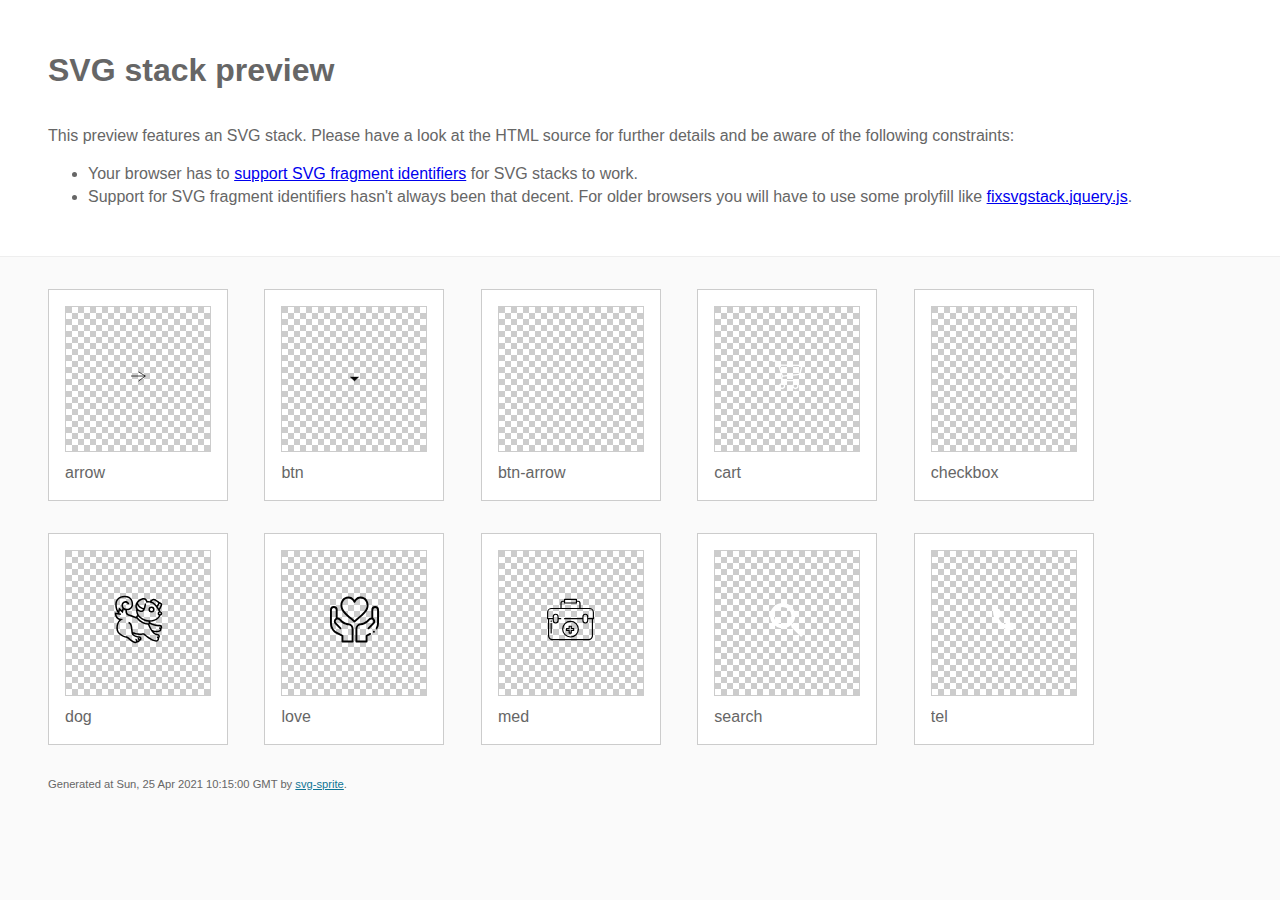
<file: images/stack/sprite.stack.html>
<!DOCTYPE html>
<html lang="en" xmlns="http://www.w3.org/1999/xhtml">
	<head>
		<meta charset="utf-8"/>
		<meta http-equiv="X-UA-Compatible" content="IE=Edge"/>
		<title>SVG stack preview | svg-sprite</title>
		<style>@charset "UTF-8";body{padding:0;margin:0;color:#666;background:#fafafa;font-family:Arial,Helvetica,sans-serif;font-size:1em;line-height:1.4}header{display:block;padding:3em 3em 2em 3em;background-color:#fff}header p{margin:2em 0 0 0}section{border-top:1px solid #eee;padding:2em 3em 0 3em}section ul{margin:0;padding:0}section li{display:inline;display:inline-block;background-color:#fff;position:relative;margin:0 2em 2em 0;vertical-align:top;border:1px solid #ccc;padding:1em 1em 3em 1em;cursor:default}.icon-box{margin:0;width:144px;height:144px;position:relative;background:#ccc url("[data-uri]") top left repeat;border:1px solid #ccc;display:table-cell;vertical-align:middle;text-align:center}.icon{display:inline;display:inline-block}h1{margin-top:0}h2{margin:0;padding:0;font-size:1em;font-weight:normal;white-space:nowrap;overflow:hidden;text-overflow:ellipsis;position:absolute;left:1em;right:1em;bottom:1em}footer{display:block;margin:0;padding:0 3em 3em 3em}footer p{margin:0;font-size:.7em}footer a{color:#0f7595;margin-left:0}</style>
		
<!--
	
Sprite shape dimensions
====================================================================================================
You will need to set the sprite shape dimensions via CSS when you use them as stack SVGs, otherwise
they would become a huge 100% in size. You may use the following dimension classes for doing so.
They might well be outsourced to an external stylesheet of course.

-->

<style type="text/css">
	.svg-arrow-dims { width: 21px; height: 15px; }
	.svg-btn-dims { width: 21px; height: 10px; }
	.svg-btn-arrow-dims { width: 15px; height: 8px; }
	.svg-cart-dims { width: 39px; height: 38px; }
	.svg-checkbox-dims { width: 15px; height: 15px; }
	.svg-dog-dims { width: 49px; height: 49px; }
	.svg-love-dims { width: 49px; height: 49px; }
	.svg-med-dims { width: 49px; height: 49px; }
	.svg-search-dims { width: 34px; height: 34px; }
	.svg-tel-dims { width: 21px; height: 21px; }
</style>

<!--
====================================================================================================
-->

	</head>
	<body>
		<header>
			<h1>SVG stack preview</h1>
			<p>This preview features an SVG stack. Please have a look at the HTML source for further details and be aware of the following constraints:</p>
			<ul>
				<li>Your browser has to <a href="http://caniuse.com/#feat=svg-fragment" target="_blank">support SVG fragment identifiers</a> for SVG stacks to work.</li>
				<li>Support for SVG fragment identifiers hasn't always been that decent. For older browsers you will have to use some prolyfill like <a href="https://github.com/preciousforever/SVG-Stacker/blob/master/fixsvgstack.jquery.js" target="_blank">fixsvgstack.jquery.js</a>.</li>
			</ul>
		</header>
		<section>
			
<!--
	
SVG stack
====================================================================================================
These SVG images make use of fragment identifiers (IDs) to reference certain portions of the
external sprite. By default, all shapes inside the sprite are hidden by CSS. The `:target` pseudo
selector is used to show the very shape that is referenced by the fragment identifier.  

-->

			<ul>
				
				<li title="arrow">
					<div class="icon-box">
						
						<!-- arrow -->
						<img src="../sprite.svg#arrow" class="svg-arrow-dims" alt="arrow"/>
						
					</div>
					<h2>arrow</h2>
				</li>
				<li title="btn">
					<div class="icon-box">
						
						<!-- btn -->
						<img src="../sprite.svg#btn" class="svg-btn-dims" alt="btn"/>
						
					</div>
					<h2>btn</h2>
				</li>
				<li title="btn-arrow">
					<div class="icon-box">
						
						<!-- btn-arrow -->
						<img src="../sprite.svg#btn-arrow" class="svg-btn-arrow-dims" alt="btn-arrow"/>
						
					</div>
					<h2>btn-arrow</h2>
				</li>
				<li title="cart">
					<div class="icon-box">
						
						<!-- cart -->
						<img src="../sprite.svg#cart" class="svg-cart-dims" alt="cart"/>
						
					</div>
					<h2>cart</h2>
				</li>
				<li title="checkbox">
					<div class="icon-box">
						
						<!-- checkbox -->
						<img src="../sprite.svg#checkbox" class="svg-checkbox-dims" alt="checkbox"/>
						
					</div>
					<h2>checkbox</h2>
				</li>
				<li title="dog">
					<div class="icon-box">
						
						<!-- dog -->
						<img src="../sprite.svg#dog" class="svg-dog-dims" alt="dog"/>
						
					</div>
					<h2>dog</h2>
				</li>
				<li title="love">
					<div class="icon-box">
						
						<!-- love -->
						<img src="../sprite.svg#love" class="svg-love-dims" alt="love"/>
						
					</div>
					<h2>love</h2>
				</li>
				<li title="med">
					<div class="icon-box">
						
						<!-- med -->
						<img src="../sprite.svg#med" class="svg-med-dims" alt="med"/>
						
					</div>
					<h2>med</h2>
				</li>
				<li title="search">
					<div class="icon-box">
						
						<!-- search -->
						<img src="../sprite.svg#search" class="svg-search-dims" alt="search"/>
						
					</div>
					<h2>search</h2>
				</li>
				<li title="tel">
					<div class="icon-box">
						
						<!-- tel -->
						<img src="../sprite.svg#tel" class="svg-tel-dims" alt="tel"/>
						
					</div>
					<h2>tel</h2>
				</li>
			</ul>

<!--
====================================================================================================
-->

		</section>
		<footer>
			<p>Generated at Sun, 25 Apr 2021 10:15:00 GMT by <a href="https://github.com/jkphl/svg-sprite" target="_blank">svg-sprite</a>.</p>
		</footer>
	</body>
</html>
</file>
